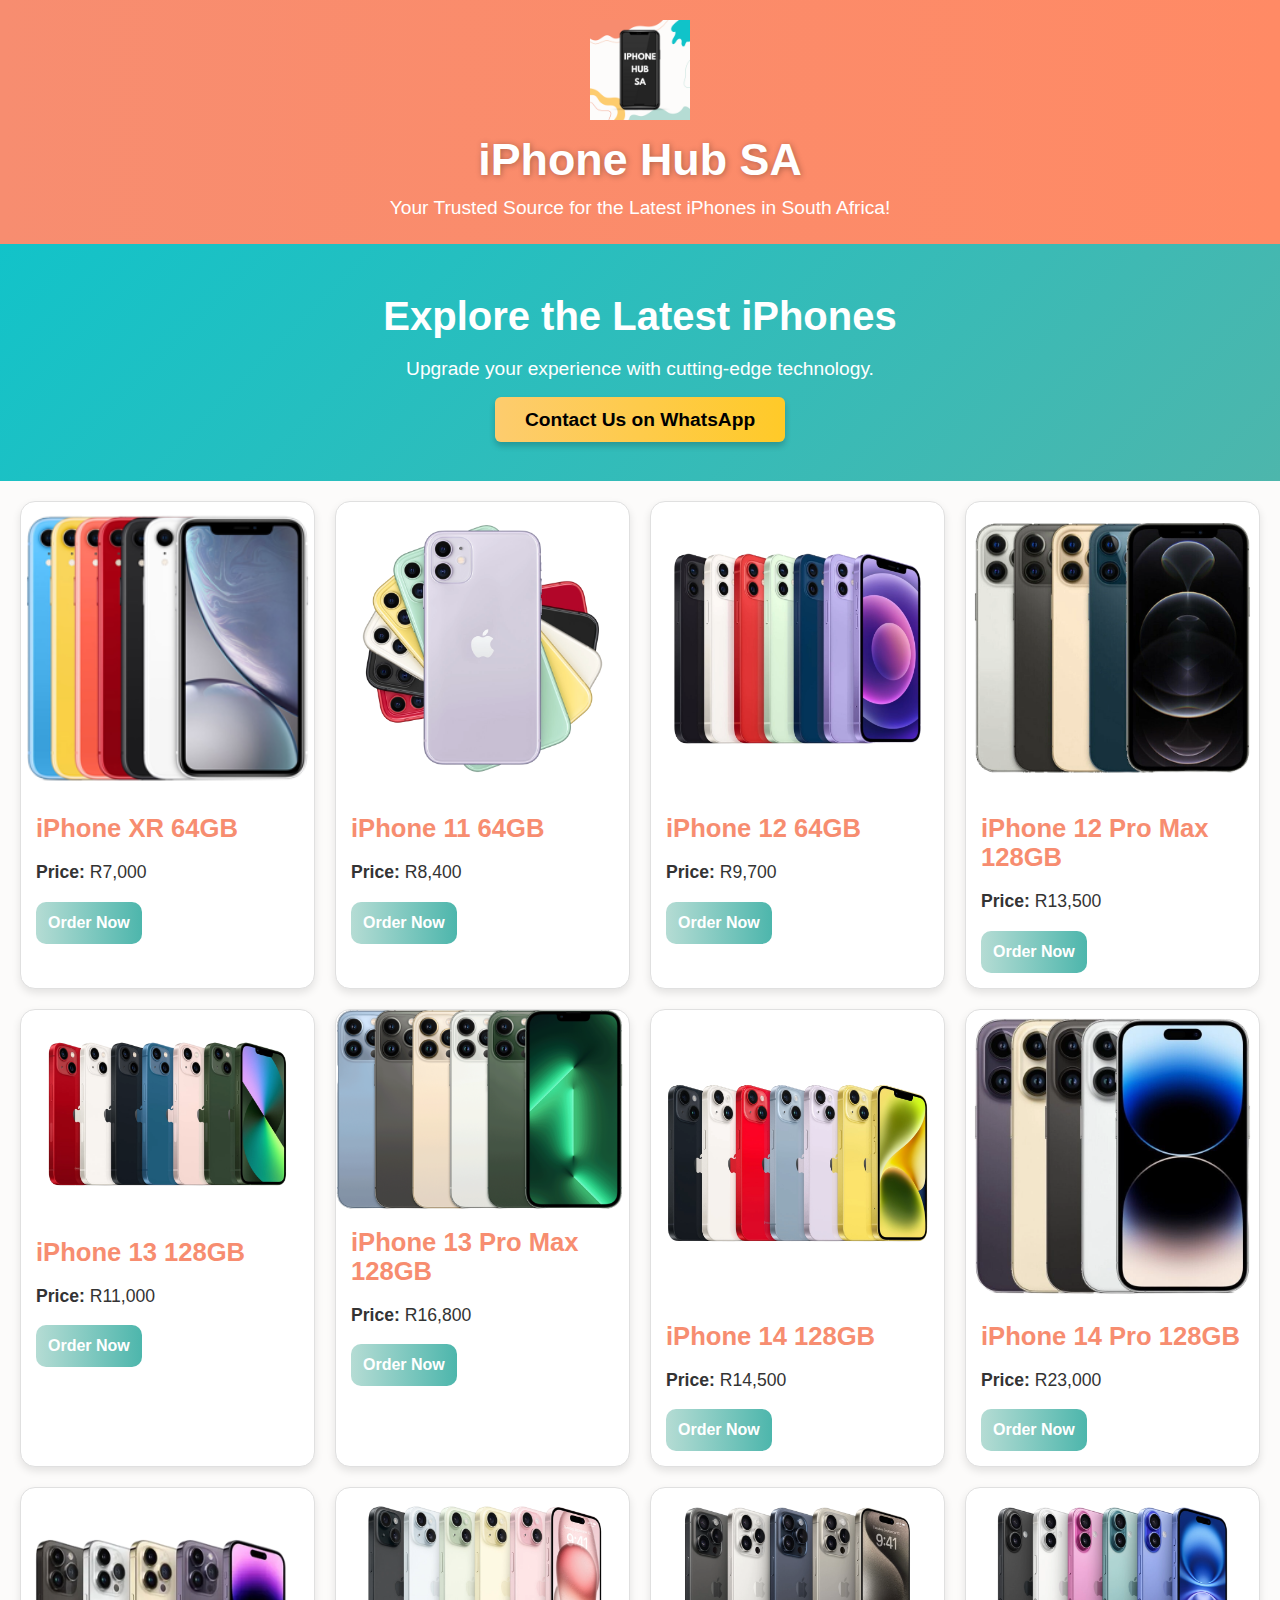
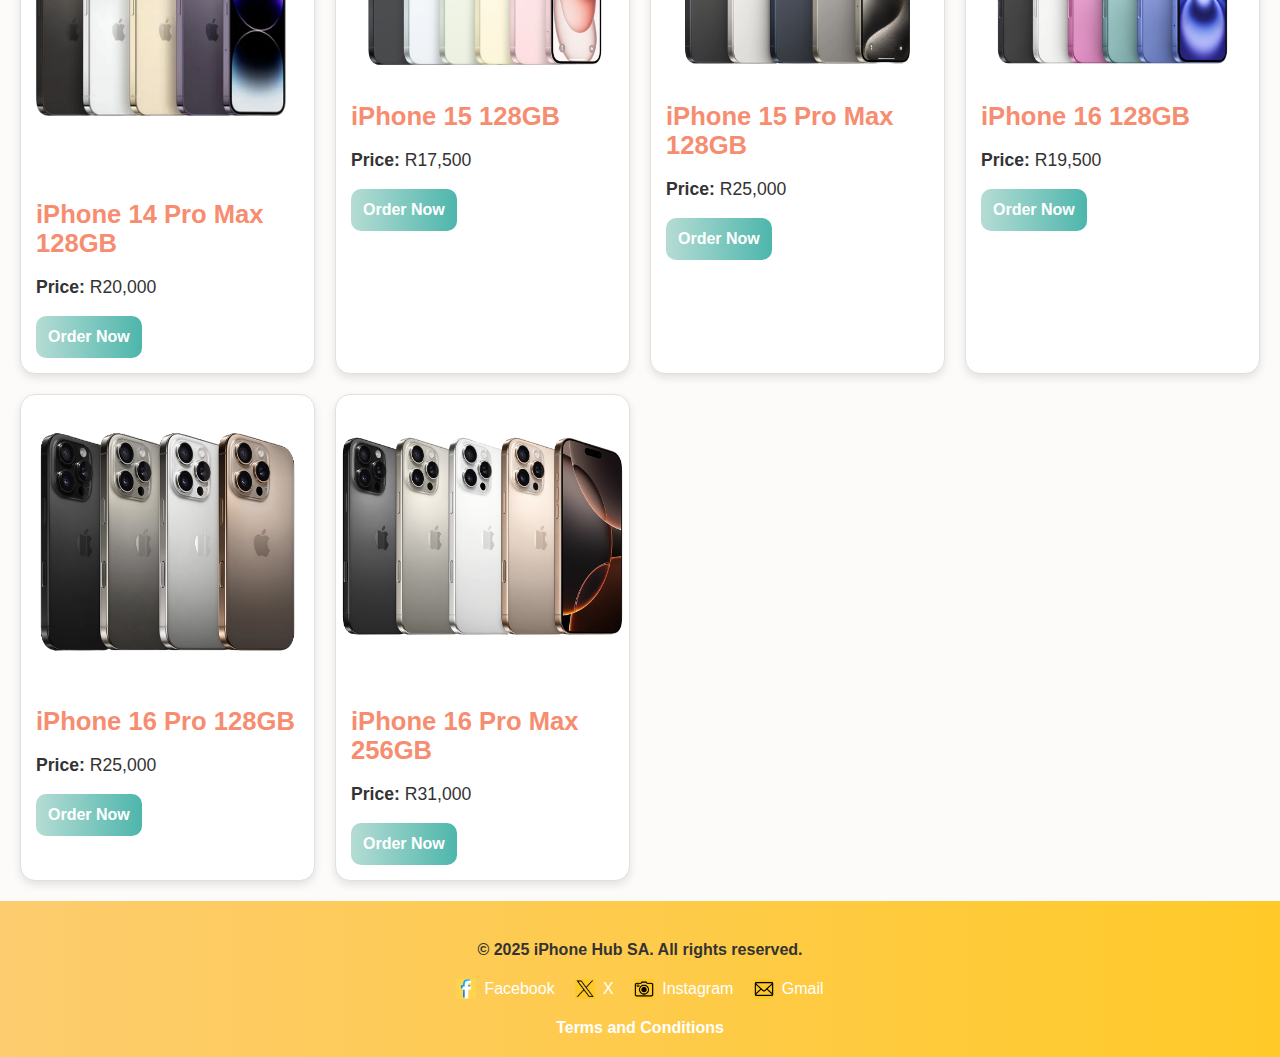
<file: index.html>
<!DOCTYPE html>
<html lang="en">
<head>
    <meta charset="UTF-8">
    <meta name="viewport" content="width=device-width, initial-scale=1.0">
    <title>iPhone Hub SA</title>
    <link rel="stylesheet" href="styles.css">
</head>
<body>

    <header>
        <img src="IPHONE HUB.png" alt="iPhone Hub SA Logo"> <!-- Replace IPHONE_HUB_LOGO_PATH with your image path -->
        <h1>iPhone Hub SA</h1>
        <p>Your Trusted Source for the Latest iPhones in South Africa!</p>
    </header>

    <section class="hero">
        <h3>Explore the Latest iPhones</h3>
        <p>Upgrade your experience with cutting-edge technology.</p>
        <div class="button-group">
            <a href="https://wa.me/27684096202" target="_blank">Contact Us on WhatsApp</a>
        </div>
    </section>

    <section class="products">
        <div class="product">
            <img src="iphone-xr.240x240.png" alt="iPhone XR 64GB">
            <h3>iPhone XR 64GB</h3>
            <p><strong>Price:</strong> R7,000</p>
            <button onclick="sendMessage('iPhone XR 64GB', 'R6,300')">Order Now</button>
        </div>
        <div class="product">
            <img src="iPhone 11.png" alt="iPhone 11 64GB">
            <h3>iPhone 11 64GB</h3>
            <p><strong>Price:</strong> R8,400</p>
            <button onclick="sendMessage('iPhone 11 64GB', 'R7,000')">Order Now</button>
        </div>
        <div class="product">
            <img src="iPhone 12.png" alt="iPhone 12 64GB">
            <h3>iPhone 12 64GB</h3>
            <p><strong>Price:</strong> R9,700</p>
            <button onclick="sendMessage('iPhone 12 64GB', 'R8,500')">Order Now</button>
        </div>
        <div class="product">
            <img src="iPhone 12 Pro Max.png" alt="iPhone 12 Pro Max 128GB">
            <h3>iPhone 12 Pro Max 128GB</h3>
            <p><strong>Price:</strong> R13,500</p>
            <button onclick="sendMessage('iPhone 12 Pro Max 128GB', 'R12,500')">Order Now</button>
        </div>
        <div class="product">
            <img src="iPhone 13.png" alt="iPhone 13 128GB">
            <h3>iPhone 13 128GB</h3>
            <p><strong>Price:</strong> R11,000</p>
            <button onclick="sendMessage('iPhone 13 128GB', 'R11,500')">Order Now</button>
        </div>
        <div class="product">
            <img src="iPhone 13 Pro Max.png" alt="iPhone 13 Pro Max 128GB">
            <h3>iPhone 13 Pro Max 128GB</h3>
            <p><strong>Price:</strong> R16,800</p>
            <button onclick="sendMessage('iPhone 13 Pro Max 128GB', 'R15,800')">Order Now</button>
        </div>
        <div class="product">
            <img src="iPhone 14.png" alt="iPhone 14 128GB">
            <h3>iPhone 14 128GB</h3>
            <p><strong>Price:</strong> R14,500</p>
            <button onclick="sendMessage('iPhone 14 128GB', 'R13,500')">Order Now</button>
        </div>
        <div class="product">
            <img src="iPhone 14 Pro.png" alt="iPhone 14 Pro 128GB">
            <h3>iPhone 14 Pro 128GB</h3>
            <p><strong>Price:</strong> R23,000</p>
            <button onclick="sendMessage('iPhone 14 Pro 128GB', 'R18,500')">Order Now</button>
        </div>
        <div class="product">
            <img src="iPhone 14 Pro Max.png" alt="iPhone 14 Pro Max 128GB">
            <h3>iPhone 14 Pro Max 128GB</h3>
            <p><strong>Price:</strong> R20,000</p>
            <button onclick="sendMessage('iPhone 14 Pro Max 128GB', 'R20,000')">Order Now</button>
        </div>
        <div class="product">
            <img src="iPhone 15.png" alt="iPhone 15 128GB">
            <h3>iPhone 15 128GB</h3>
            <p><strong>Price:</strong> R17,500</p>
            <button onclick="sendMessage('iPhone 15 128GB', 'R17,500')">Order Now</button>
        </div>
        <div class="product">
            <img src="iPhone 15 Pro Max.png" alt="iPhone 15 Pro Max 128GB">
            <h3>iPhone 15 Pro Max 128GB</h3>
            <p><strong>Price:</strong> R25,000</p>
            <button onclick="sendMessage('iPhone 15 Pro Max 128GB', 'R24,000')">Order Now</button>
        </div>
        <div class="product">
            <img src="iPhone 16.png" alt="iPhone 16 128GB">
            <h3>iPhone 16 128GB</h3>
            <p><strong>Price:</strong> R19,500</p>
            <button onclick="sendMessage('iPhone 16 128GB', 'R20,500')">Order Now</button>
        </div>
        <div class="product">
            <img src="iPhone 16 Pro.png" alt="iPhone 16 Pro 128GB">
            <h3>iPhone 16 Pro 128GB</h3>
            <p><strong>Price:</strong> R25,000</p>
            <button onclick="sendMessage('iPhone 16 Pro 128GB', 'R26,000')">Order Now</button>
        </div>
        <div class="product">
            <img src="iPhone 16 Pro Max.png" alt="iPhone 16 Pro Max">
            <h3>iPhone 16 Pro Max 256GB</h3>
            <p><strong>Price:</strong> R31,000</p>
            <button onclick="sendMessage('iPhone 16 Pro Max', 'R31,000')">Order Now</button>
        </div>
    </section>

    <footer>
        <p>© 2025 iPhone Hub SA. All rights reserved.</p>
        <div class="social-links">
            <a href="https://www.facebook.com/iphone.hub.sa" target="_blank">
                <img src="Facebook.png" alt="Facebook"> Facebook
            </a>
            <a href="https://x.com/IphoneHubSA" target="_blank">
                <img src="X.png" alt="X"> X
            </a>
            <a href="https://www.instagram.com/iphone_hubsa?igsh=YzljYTk1ODg3Zg==" target="_blank">
                <img src="Instagram.png" alt="Instagram"> Instagram
            </a>
            <a href="mailto:iphonehubsa25@gmail.com">
                <img src="Gmail.png" alt="Gmail"> Gmail
            </a>
        </div>
        <div style="margin-top: 1rem;">
            <a href="terms and conditions.html" style="color: white; text-decoration: none;">Terms and Conditions</a>
        </div>
    </footer>

    <script>
        function sendMessage(productName, price) {
            const phoneNumber = "27684096202"; // Replace with your WhatsApp number
            const message = `Hi, I'm interested in the ${productName} priced at ${price}. Please provide me with more details.`;
            const url = `https://wa.me/${phoneNumber}?text=${encodeURIComponent(message)}`;
            window.open(url, '_blank');
        }
    </script>

</body>
</html>
</file>
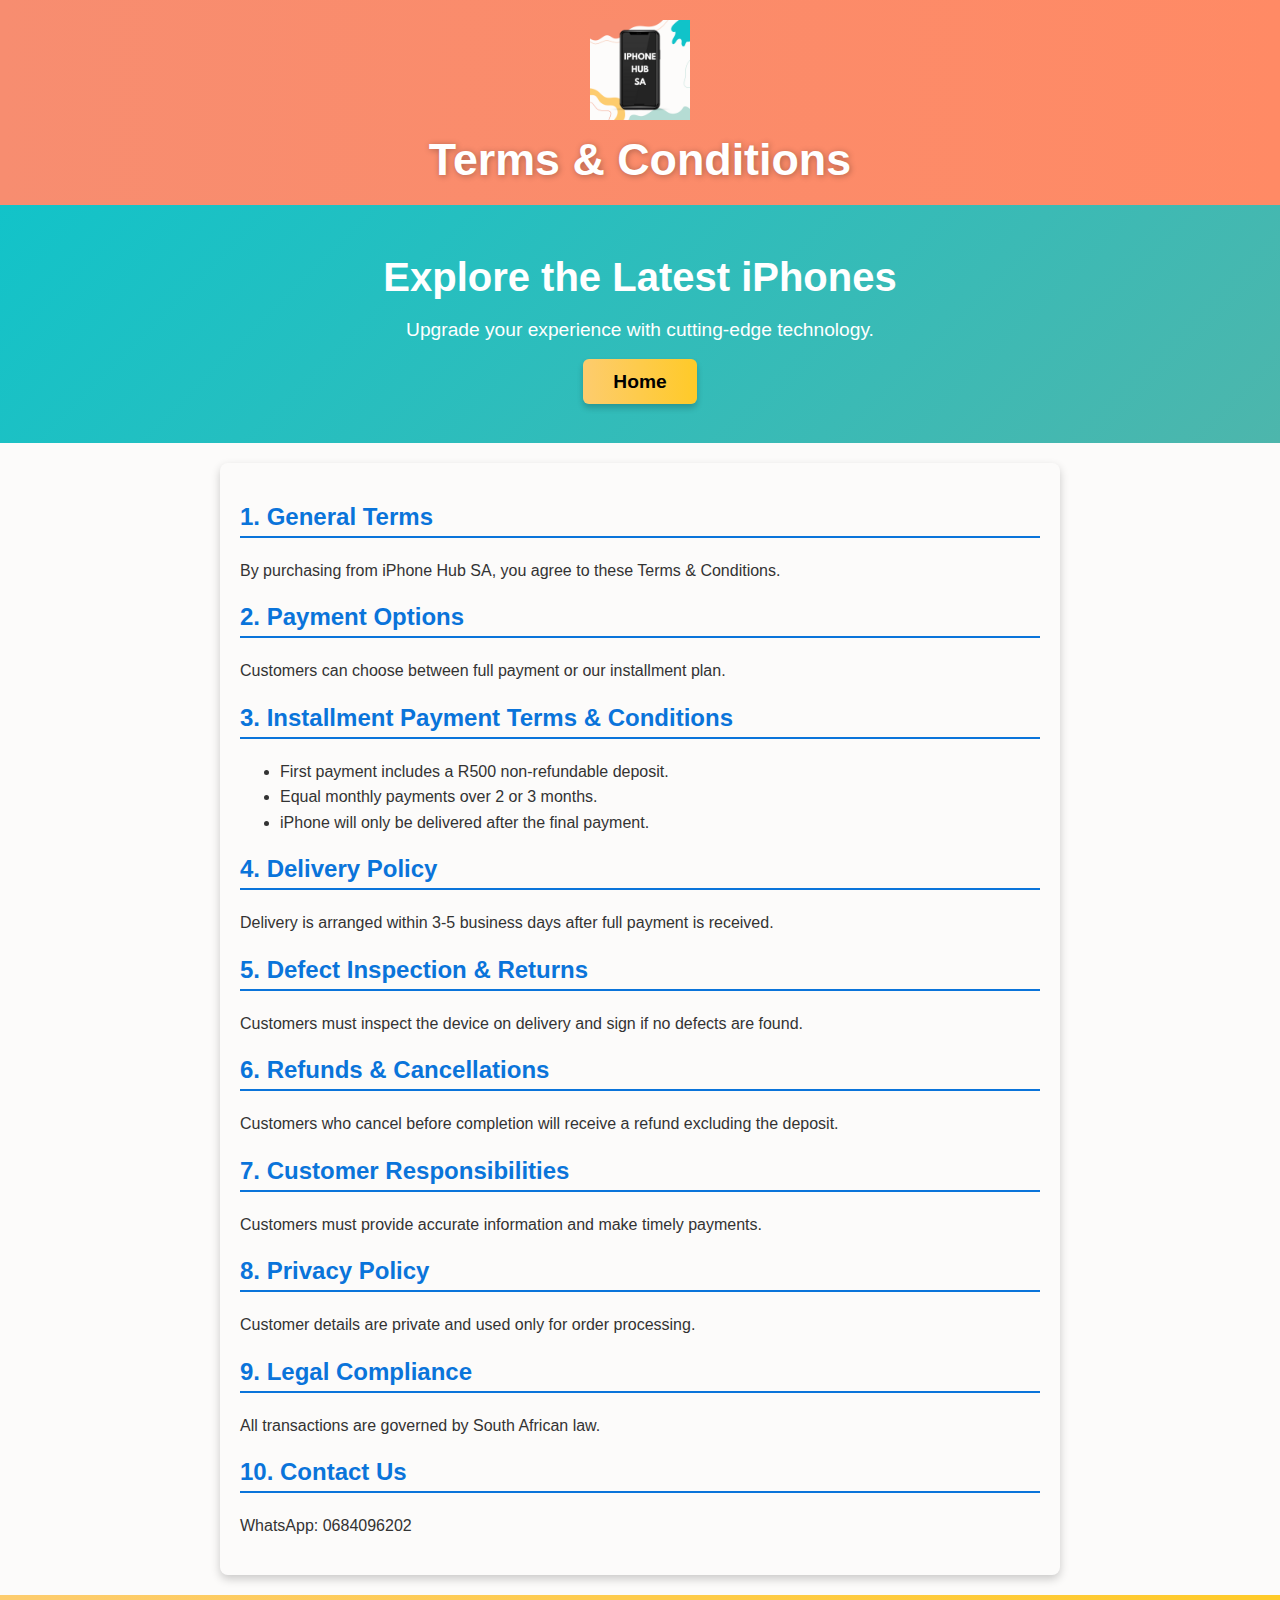
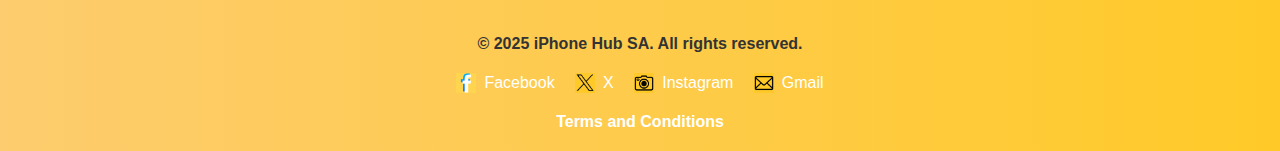
<file: terms and conditions.html>
<!DOCTYPE html>
<html lang="en">
<head>
    <meta charset="UTF-8">
    <meta name="viewport" content="width=device-width, initial-scale=1.0">
    <title>Terms & Conditions | iPhone Hub SA</title>
    <link rel="stylesheet" href="styles.css">
</head>
<body>

    <header>
        <img src="IPHONE HUB.png" alt="iPhone Hub Logo" class="logo">
        <h1>Terms & Conditions</h1>
    </header>

    <section class="hero">
        <h3>Explore the Latest iPhones</h3>
        <p>Upgrade your experience with cutting-edge technology.</p>
        <div class="button-group">
            <a href="index.html" target="_blank">Home</a>
        </div>
    </section>

    <main>
        <section class="terms-container">
            <h2>1. General Terms</h2>
            <p>By purchasing from iPhone Hub SA, you agree to these Terms & Conditions.</p>

            <h2>2. Payment Options</h2>
            <p>Customers can choose between full payment or our installment plan.</p>

            <h2>3. Installment Payment Terms & Conditions</h2>
            <ul>
                <li>First payment includes a R500 non-refundable deposit.</li>
                <li>Equal monthly payments over 2 or 3 months.</li>
                <li>iPhone will only be delivered after the final payment.</li>
            </ul>

            <h2>4. Delivery Policy</h2>
            <p>Delivery is arranged within 3-5 business days after full payment is received.</p>

            <h2>5. Defect Inspection & Returns</h2>
            <p>Customers must inspect the device on delivery and sign if no defects are found.</p>

            <h2>6. Refunds & Cancellations</h2>
            <p>Customers who cancel before completion will receive a refund excluding the deposit.</p>

            <h2>7. Customer Responsibilities</h2>
            <p>Customers must provide accurate information and make timely payments.</p>

            <h2>8. Privacy Policy</h2>
            <p>Customer details are private and used only for order processing.</p>

            <h2>9. Legal Compliance</h2>
            <p>All transactions are governed by South African law.</p>

            <h2>10. Contact Us</h2>
            <p>WhatsApp: 0684096202</p>
        </section>
    </main>

    <footer>
        <p>© 2025 iPhone Hub SA. All rights reserved.</p>
        <div class="social-links">
            <a href="https://www.facebook.com/iphone.hub.sa" target="_blank">
                <img src="Facebook.png" alt="Facebook"> Facebook
            </a>
            <a href="https://x.com/IphoneHubSA" target="_blank">
                <img src="X.png" alt="X"> X
            </a>
            <a href="https://www.instagram.com/iphone_hubsa?igsh=YzljYTk1ODg3Zg==" target="_blank">
                <img src="Instagram.png" alt="Instagram"> Instagram
            </a>
            <a href="mailto:iphonehubsa25@gmail.com">
                <img src="Gmail.png" alt="Gmail"> Gmail
            </a>
        </div>
        <div style="margin-top: 1rem;">
            <a href="terms and conditions.html" style="color: white; text-decoration: none;">Terms and Conditions</a>
        </div>
    </footer>
</body>
</html>
</file>
<file: styles.css>
/* Global Styling */
body {
    font-family: 'Arial', sans-serif;
    margin: 0;
    padding: 0;
    background: #FCFBFA; /* Subtle background */
    color: #333;
}

/* Header Section */
header {
    background: linear-gradient(to right, #F78D70, #FF8A65); /* Muted coral gradient */
    color: #FFFFFF;
    text-align: center;
    padding: 20px 0;
    position: relative;
}
header img {
    width: 100px; /* Adjust logo size */
    height: auto;
    margin-bottom: 10px; /* Space between logo and text */
}
header h1 {
    font-size: 2.8rem;
    margin: 0;
    text-shadow: 1px 1px 6px rgba(0, 0, 0, 0.3);
}
header p {
    margin: 8px 0 0;
    font-size: 1.2rem;
}

.terms-container {
    max-width: 800px;
    margin: 20px auto;
    padding: 20px;
    background: rgba(255, 255, 255, 0.1);
    border-radius: 8px;
    box-shadow: 0 4px 10px rgba(0, 0, 0, 0.2);
}

h2 {
    color: #0a74da;
    border-bottom: 2px solid #0a74da;
    padding-bottom: 5px;
    margin-top: 20px;
}

p, ul {
    font-size: 16px;
    line-height: 1.6;
}


/* Hero Section */
.hero {
    background: linear-gradient(135deg, #12C3C9, #4DB6AC); /* Calm teal gradient */
    color: #FFFFFF;
    text-align: center;
    padding: 50px 20px;
}
.hero h3 {
    font-size: 2.5rem;
    margin: 0;
    font-weight: bold;
}
.hero p {
    font-size: 1.2rem;
    margin: 15px 0 25px;
}
.hero a {
    background: linear-gradient(to right, #FDCC6E, #FFCA28); /* Gold gradient */
    color: #000;
    padding: 12px 30px;
    border-radius: 6px;
    font-size: 1.2rem;
    font-weight: bold;
    box-shadow: 0 4px 6px rgba(0, 0, 0, 0.2);
    transition: transform 0.3s ease, box-shadow 0.3s ease;
    text-decoration: none;
}
.hero a:hover {
    transform: scale(1.1);
    box-shadow: 0 6px 12px rgba(0, 0, 0, 0.3);
}

/* Product Section */
.products {
    display: grid;
    grid-template-columns: repeat(auto-fit, minmax(250px, 1fr));
    gap: 20px;
    padding: 20px;
}
.product {
    background: #FFFFFF;
    border: 1px solid #E0E0E0;
    border-radius: 15px;
    overflow: hidden;
    box-shadow: 0 4px 8px rgba(0, 0, 0, 0.1);
    transition: transform 0.3s ease, box-shadow 0.3s ease;
}
.product:hover {
    transform: translateY(-5px);
    box-shadow: 0 8px 20px rgba(0, 0, 0, 0.2);
}
.product img {
    width: 100%;
}
.product h3 {
    font-size: 1.6rem;
    margin: 15px;
    color: #F78D70;
}
.product p {
    margin: 0 15px 15px;
    font-size: 1.1rem;
}
.product button {
    display: block;
    background: linear-gradient(to right, #B5DCD4, #4DB6AC); /* Teal gradient */
    color: #FFFFFF;
    text-align: center;
    padding: 12px;
    margin: 0 15px 15px;
    border-radius: 10px;
    font-size: 1rem;
    font-weight: bold;
    border: none;
    cursor: pointer;
    transition: transform 0.3s ease, box-shadow 0.3s ease;
}
.product button:hover {
    transform: scale(1.05);
    box-shadow: 0 5px 15px rgba(0, 0, 0, 0.2);
}

/* Footer Section */
footer {
    background: linear-gradient(to right, #FDCC6E, #FFCA28); /* Gold gradient */
    color: #333;
    text-align: center;
    padding: 20px 0;
    font-weight: bold;
}
.social-links {
    margin-top: 1rem;
}

.social-links a {
    display: inline-flex;
    align-items: center;
    margin: 0 0.5rem;
    color: white;
    text-decoration: none;
    font-size: 1rem;
    font-weight: 500;
}

.social-links a img {
    width: 20px;
    height: 20px;
    margin-right: 0.5rem;
}

.social-links a:hover {
    text-decoration: underline;
}
</file>
